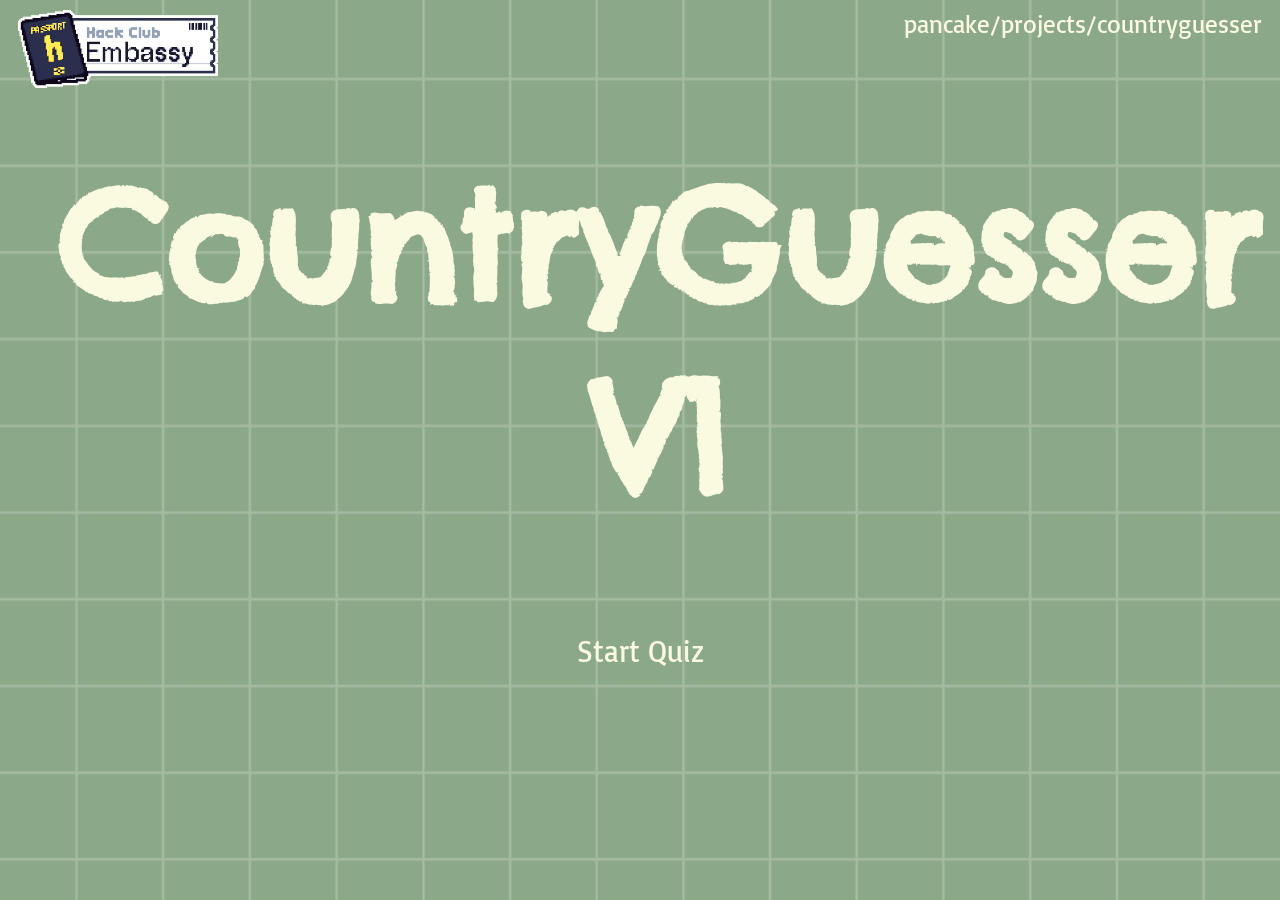
<file: index.html>
<!DOCTYPE HTML>
<html lang="en">

    <head>
        <title>countryguesser</title>

        <link rel="stylesheet" href="index.css">

        <link rel="preconnect" href="https://fonts.googleapis.com">
        <link rel="preconnect" href="https://fonts.gstatic.com" crossorigin>
        <link href="https://fonts.googleapis.com/css2?family=Basic&family=Chelsea+Market&display=swap" rel="stylesheet">
    </head>

    <body>
        <header>
            <div class="header">
                <div class="emblogo">
                    <a href="https://embassy.hackclub.com/">
                        <img src="images/embassy-logo.png">
                    </a>
                </div>
                <div class="gitlink">
                    <a href="https://github.com/Pixelated-Pancake/Country-Guesser" class="gitlinkcontent">pancake/projects/countryguesser</a>
                </div>
            </div>
        </header>

        <div class="mainheading">
            <h1>CountryGuesser V1</h1>
        </div>

        <div class="linktoquiz">
            <a class="quizlink" href="guessingpage.html">Start Quiz</a>
        </div>
        
    </body>

</html>
</file>
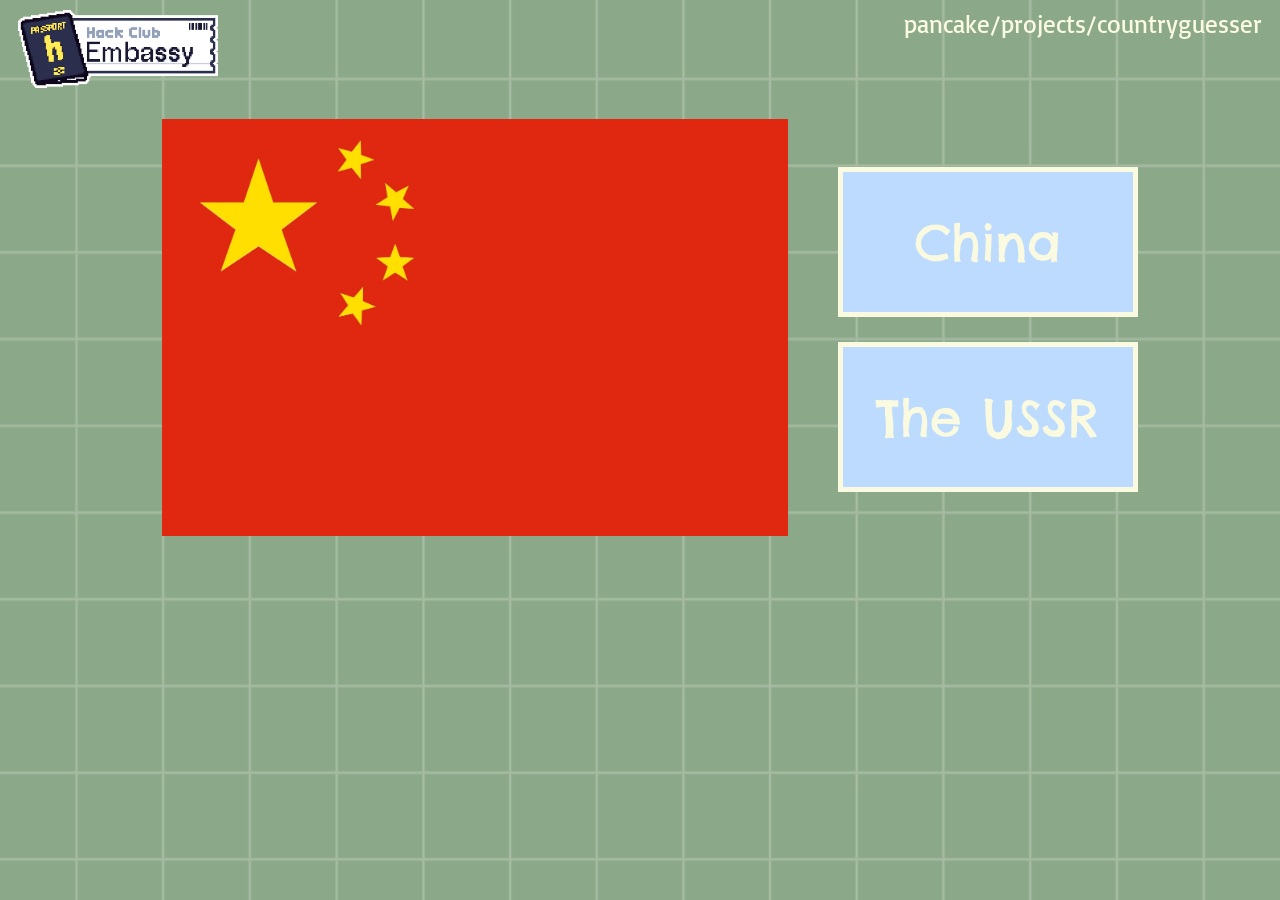
<file: guessingpage.html>
<!DOCTYPE html>
<html lang="en">

    <head>

        <title>countryguesser</title>

        <link rel="stylesheet" href="guessingpage.css">

        <link rel="preconnect" href="https://fonts.googleapis.com">
        <link rel="preconnect" href="https://fonts.gstatic.com" crossorigin>
        <link href="https://fonts.googleapis.com/css2?family=Basic&family=Chelsea+Market&display=swap" rel="stylesheet">

        <script src="guessingpage.js" defer></script>

    </head>

    <body>

        <header>

            <div class="header">
                <div class="emblogo">
                    <a href="https://embassy.hackclub.com/">
                        <img src="images/embassy-logo.png">
                    </a>
                </div>
                <div class="gitlink">
                    <a href="https://github.com/Pixelated-Pancake/Country-Guesser" class="gitlinkcontent">pancake/projects/countryguesser</a>
                </div>
            </div>

        </header>

        <div class="flagandoptions">

            <div class="flag">

                <img src="flags/China.png" id="flagimage" class="flagimage">

            </div>

            <div class="options">

                <button class="option1" id="option1">

                    China

                </button>

                <button class="option2" id="option2">

                    The USSR

                </button>
            </div>
        </div>
        <p id="feedback" class="feedback"></p>

    </body>

</html>
</file>
<file: index.css>
body {
    background-image: url("images/BackgroundImage.png");
    background-size: cover;
    background-position: center;
    background-repeat: no-repeat;
    background-attachment: fixed;
}

.emblogo img {
    max-width: 200px;
    position: relative;
    margin-top: 10px;
    margin-left: 10px;
    display: flex;
    justify-content: flex-start;
    transition: transform 0.3s ease;
}

.emblogo img:hover {
    transform: scale(1.05);
}

.gitlinkcontent {
    color: #fafae0;
    text-decoration: none;
    font-family: 'basic';
    display: flex;
    justify-content: flex-end;
    position: relative;
    top: -80px;
    margin-right: 10px;
    font-size: 25px;
    transition: color 0.3s ease;
}

.gitlinkcontent:hover {
    color: #bcdbfe;
}

h1 {
    font-family: 'chelsea market';
    font-size: 150px;
    text-align: center;
    color: #fafae0;
}

.mainheading {
    display: flex;
    position: relative;
    margin-top: -70px;
    margin-left: 35px;
    text-align: center;
}

.quizlink {
    color: #fafae0;
    font-family: 'basic';
    font-size: 30px;
    text-align: center;
    display: flex;
    justify-content: center;
    text-decoration: none;
    transition: color 0.3s ease;
}

.quizlink:hover {
    color: #bcdbfe;
}
</file>
<file: guessingpage.css>
body {
    background-image: url("images/BackgroundImage.png");
    background-size: cover;
    background-position: center;
    background-repeat: no-repeat;
    background-attachment: fixed;
}

.emblogo img {
    max-width: 200px;
    position: relative;
    margin-top: 10px;
    margin-left: 10px;
    display: flex;
    justify-content: flex-start;
    transition: transform 0.3s ease;
}

.emblogo img:hover {
    transform: scale(1.05);
}

.gitlinkcontent {
    color: #fafae0;
    text-decoration: none;
    font-family: 'basic';
    display: flex;
    justify-content: flex-end;
    position: relative;
    top: -80px;
    margin-right: 10px;
    font-size: 25px;
    transition: color 0.3s ease;
}

.gitlinkcontent:hover {
    color: #bcdbfe;
}

.flag {
    flex: 0 0 55%;
    margin-left: 20px;
}

.flagimage {
    width: 100%;
    height: auto;
    box-sizing: border-box;
}

.flagandoptions {
    display: flex;
    flex-direction: row;
    justify-content: center;
    align-items: center;
    gap: 50px;
    width: 90%;
    margin: auto;
}

.options {
    flex: 0 0 300px;
    display: flex;
    flex-direction: column;
    gap: 25px;
}

.option1,
.option2 {
    width: 100%;
    min-height: 150px;
    box-sizing: border-box;
    border: 5px solid #fafae0;
    color: #fafae0;
    background-color: #bcdbfe;
    font-family: 'chelsea market';
    font-size: 50px;
    cursor: pointer;
    transition: transform 0.3s ease;
}

.option1:hover,
.option2:hover {
    transform: scale(1.05);
}

#feedback {
    text-align: center;
    font-size: 40px;
    color: #fafae0;
    font-family: 'chelsea market';
}
</file>
